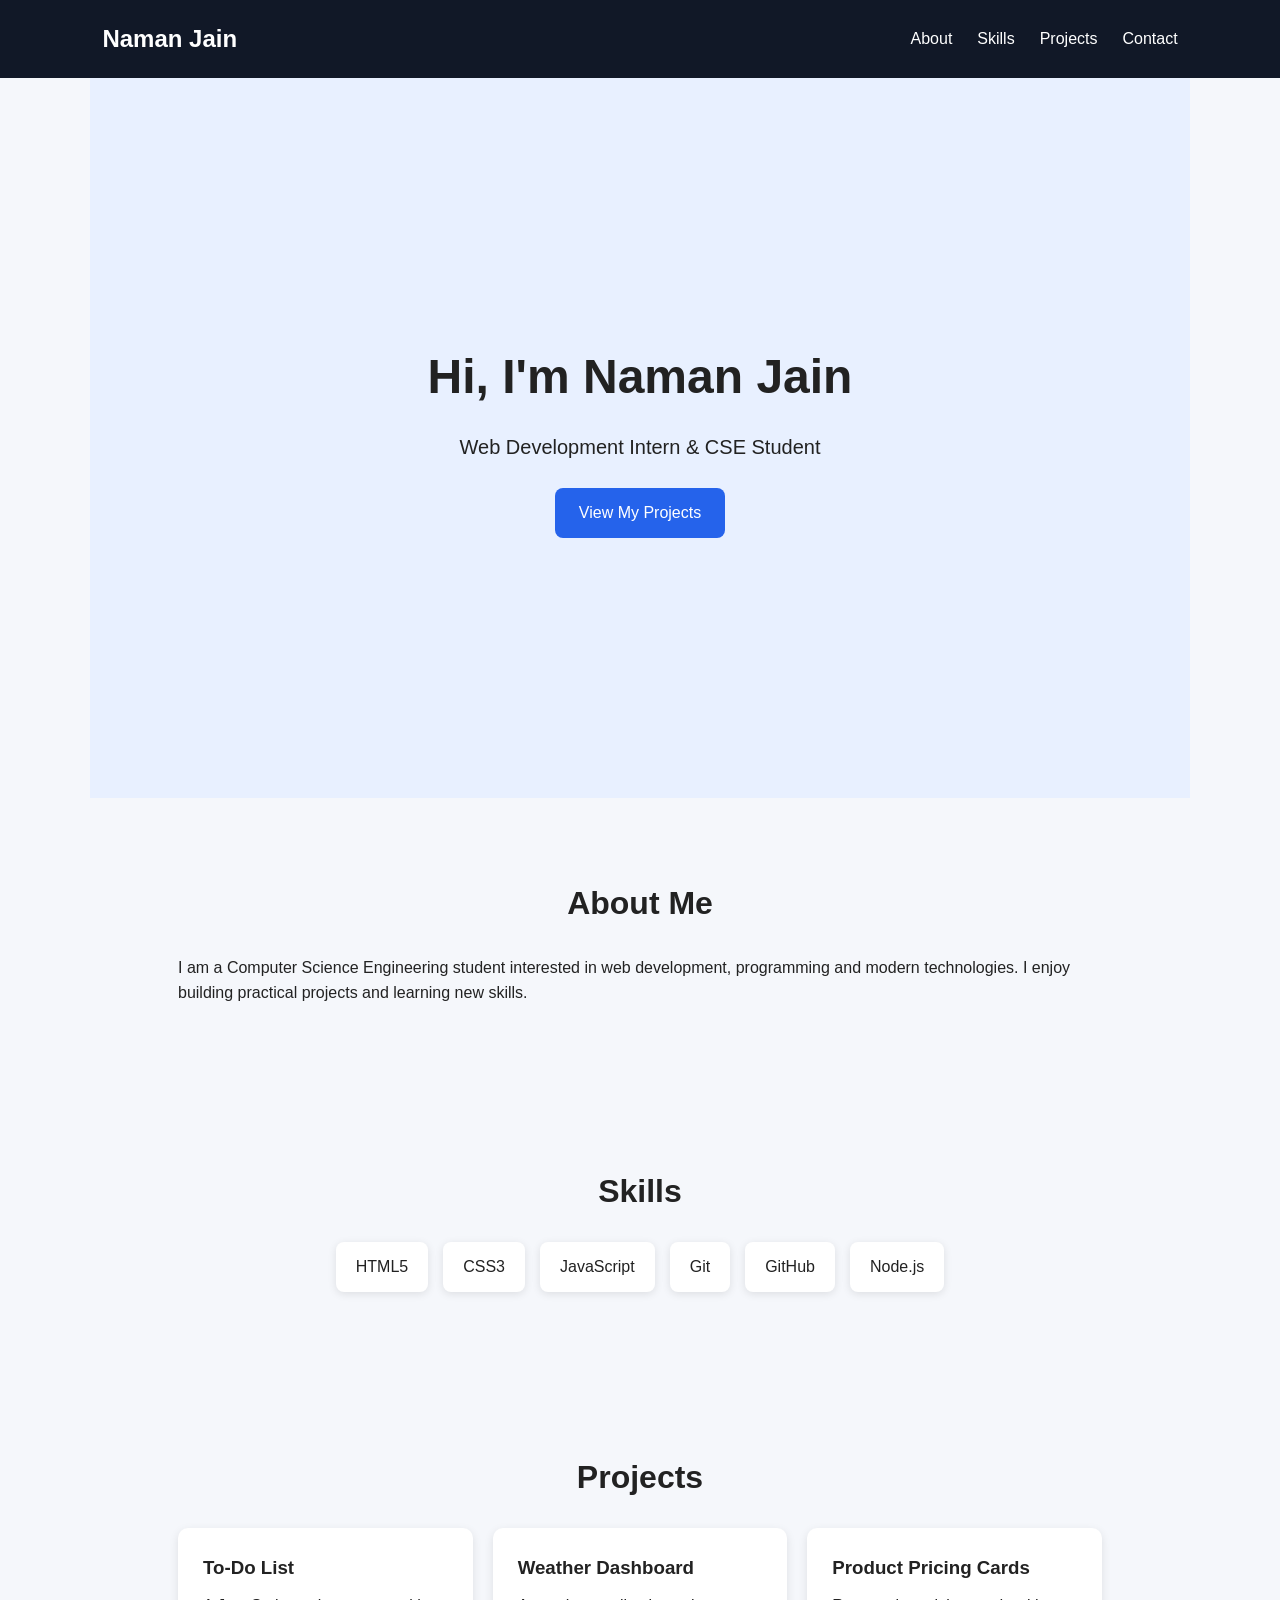
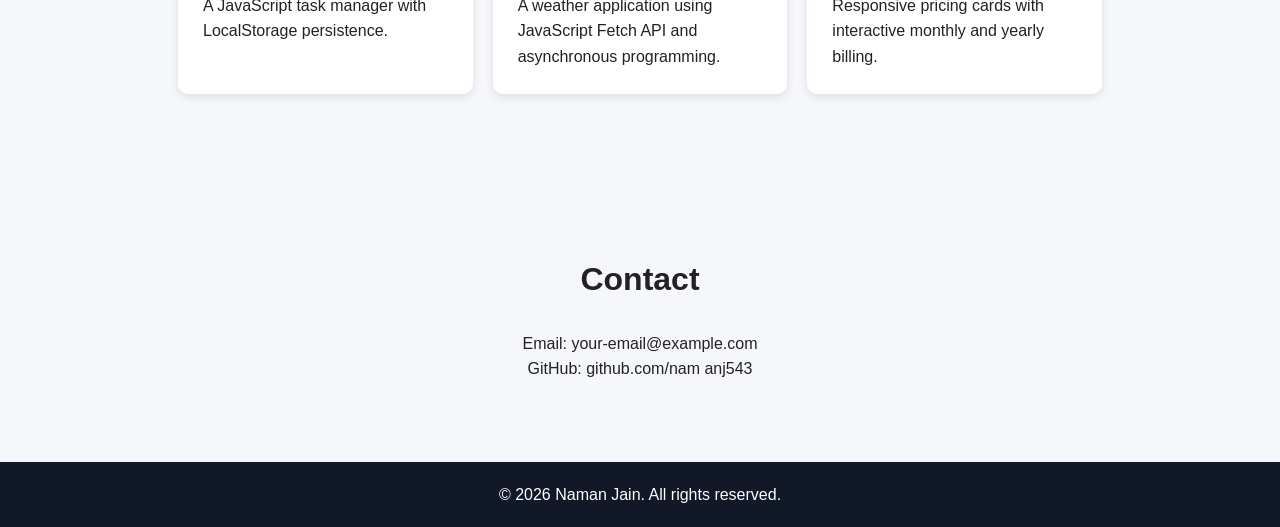
<file: task-1-portfolio/index.html>
<!DOCTYPE html>
<html lang="en">
<head>
    <meta charset="UTF-8">
    <meta name="viewport" content="width=device-width, initial-scale=1.0">
    <title>Naman Jain | Web Developer</title>
    <link rel="stylesheet" href="style.css">
</head>
<body>

    <header>
        <nav>
            <h2>Naman Jain</h2>

            <div>
                <a href="#about">About</a>
                <a href="#skills">Skills</a>
                <a href="#projects">Projects</a>
                <a href="#contact">Contact</a>
            </div>
        </nav>
    </header>

    <main>

        <section class="hero">
            <h1>Hi, I'm Naman Jain</h1>
            <p>Web Development Intern & CSE Student</p>
            <a class="button" href="#projects">View My Projects</a>
        </section>

        <section id="about">
            <h2>About Me</h2>
            <p>
                I am a Computer Science Engineering student interested in
                web development, programming and modern technologies.
                I enjoy building practical projects and learning new skills.
            </p>
        </section>

        <section id="skills">
            <h2>Skills</h2>

            <div class="skills">
                <span>HTML5</span>
                <span>CSS3</span>
                <span>JavaScript</span>
                <span>Git</span>
                <span>GitHub</span>
                <span>Node.js</span>
            </div>
        </section>

        <section id="projects">
            <h2>Projects</h2>

            <div class="projects">

                <article>
                    <h3>To-Do List</h3>
                    <p>
                        A JavaScript task manager with LocalStorage
                        persistence.
                    </p>
                </article>

                <article>
                    <h3>Weather Dashboard</h3>
                    <p>
                        A weather application using JavaScript Fetch API
                        and asynchronous programming.
                    </p>
                </article>

                <article>
                    <h3>Product Pricing Cards</h3>
                    <p>
                        Responsive pricing cards with interactive
                        monthly and yearly billing.
                    </p>
                </article>

            </div>
        </section>

        <section id="contact">
            <h2>Contact</h2>
            <p>Email: your-email@example.com</p>
            <p>GitHub: github.com/nam anj543</p>
        </section>

    </main>

    <footer>
        <p>© 2026 Naman Jain. All rights reserved.</p>
    </footer>

</body>
</html>
</file>
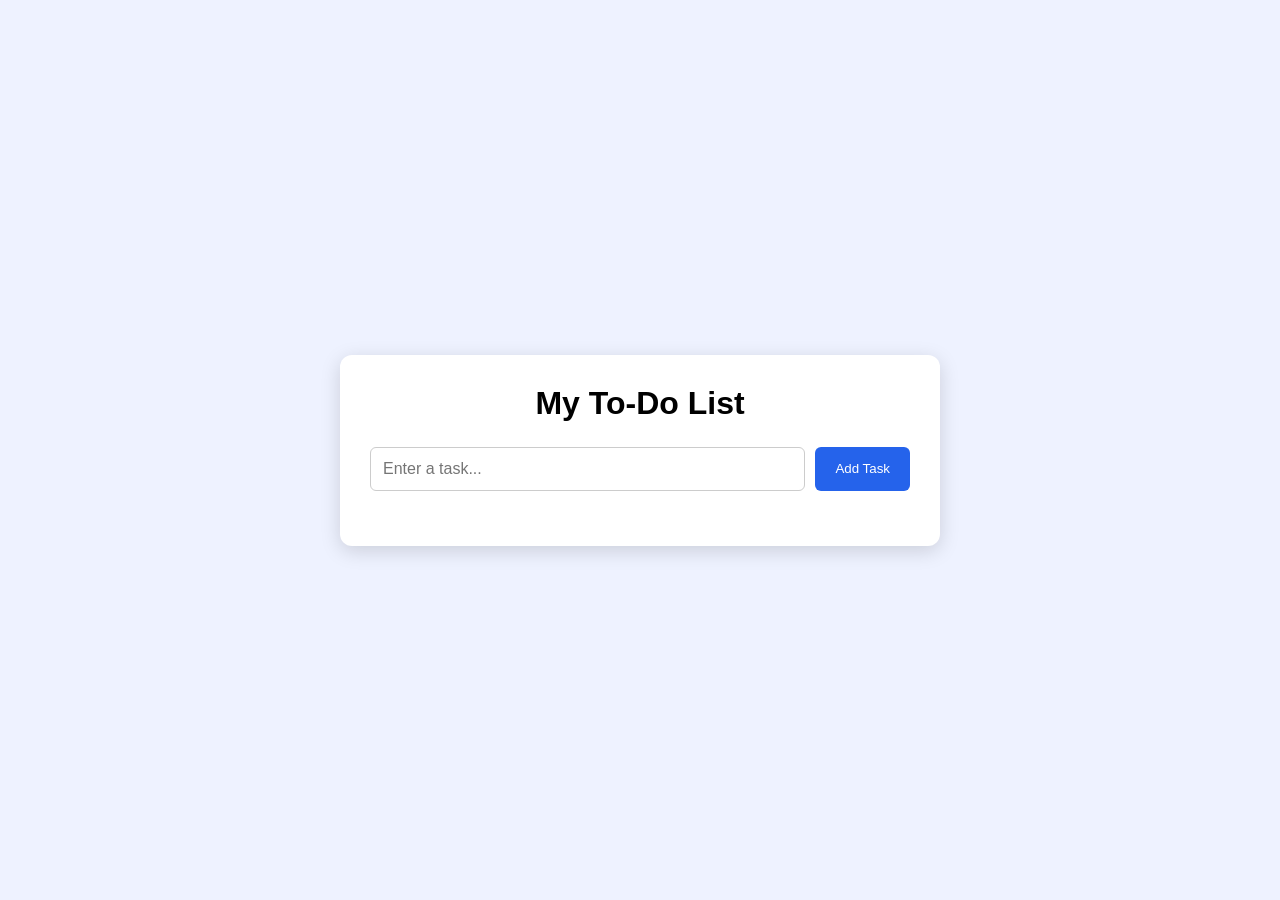
<file: task-2-todo-list/index.html>
<!DOCTYPE html>
<html lang="en">
<head>
    <meta charset="UTF-8">
    <meta name="viewport" content="width=device-width, initial-scale=1.0">
    <title>Interactive To-Do List</title>
    <link rel="stylesheet" href="style.css">
</head>

<body>

    <div class="container">

        <h1>My To-Do List</h1>

        <div class="input-area">
            <input 
                type="text" 
                id="taskInput" 
                placeholder="Enter a task..."
            >
            <button id="addBtn">Add Task</button>
        </div>

        <ul id="taskList"></ul>

    </div>

    <script src="script.js"></script>

</body>
</html>
</file>
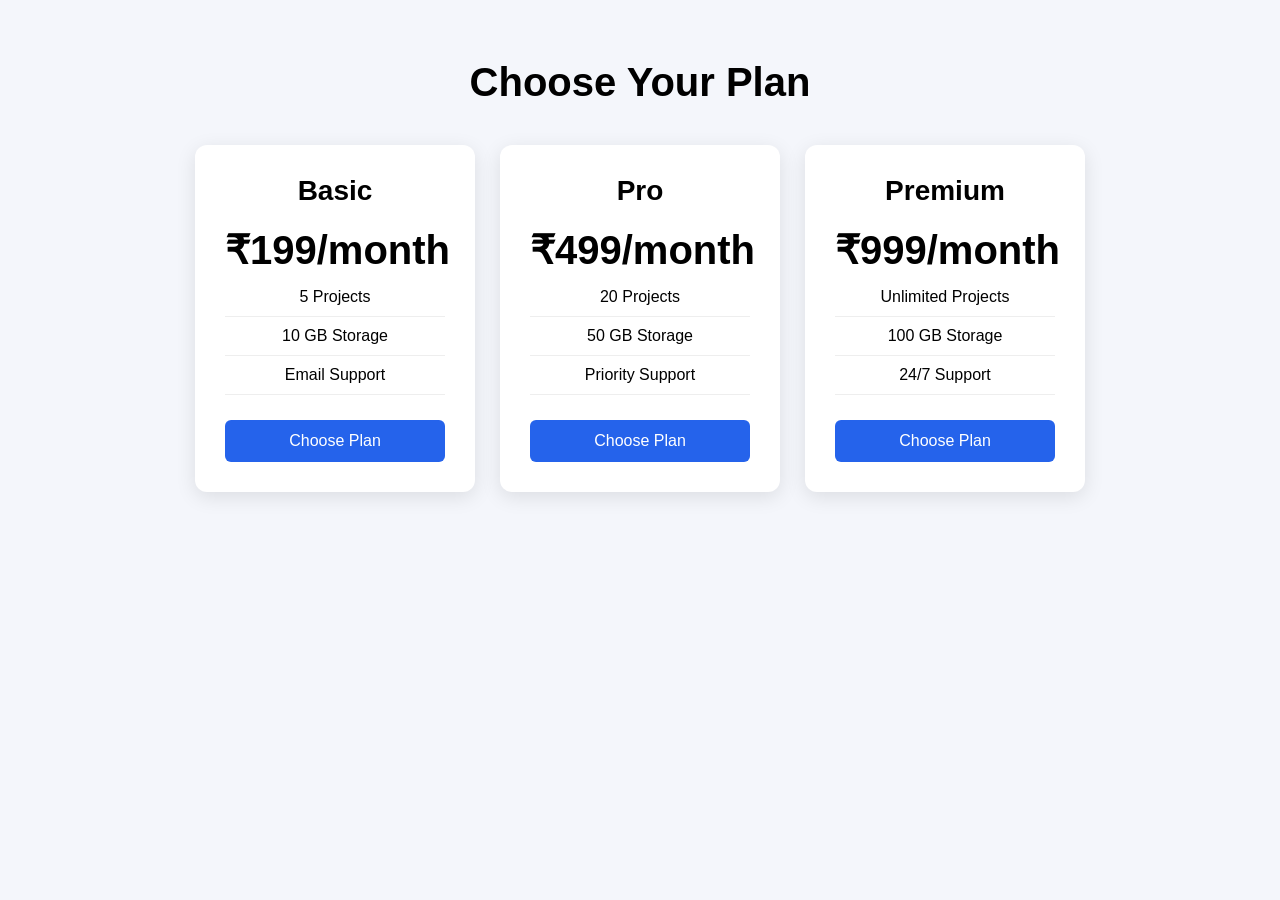
<file: task-3-pricing-cards/index.html>
<!DOCTYPE html>
<html lang="en">
<head>
    <meta charset="UTF-8">
    <meta name="viewport" content="width=device-width, initial-scale=1.0">

    <title>Pricing Cards</title>

    <link rel="stylesheet" href="style.css">
</head>

<body>

    <h1>Choose Your Plan</h1>

    <div class="pricing-container">

        <div class="pricing-card">
            <h2>Basic</h2>
            <p class="price">₹199/month</p>

            <ul>
                <li>5 Projects</li>
                <li>10 GB Storage</li>
                <li>Email Support</li>
            </ul>

            <button>Choose Plan</button>
        </div>

        <div class="pricing-card">
            <h2>Pro</h2>
            <p class="price">₹499/month</p>

            <ul>
                <li>20 Projects</li>
                <li>50 GB Storage</li>
                <li>Priority Support</li>
            </ul>

            <button>Choose Plan</button>
        </div>

        <div class="pricing-card">
            <h2>Premium</h2>
            <p class="price">₹999/month</p>

            <ul>
                <li>Unlimited Projects</li>
                <li>100 GB Storage</li>
                <li>24/7 Support</li>
            </ul>

            <button>Choose Plan</button>
        </div>

    </div>

    <script src="script.js"></script>

</body>
</html>
</file>
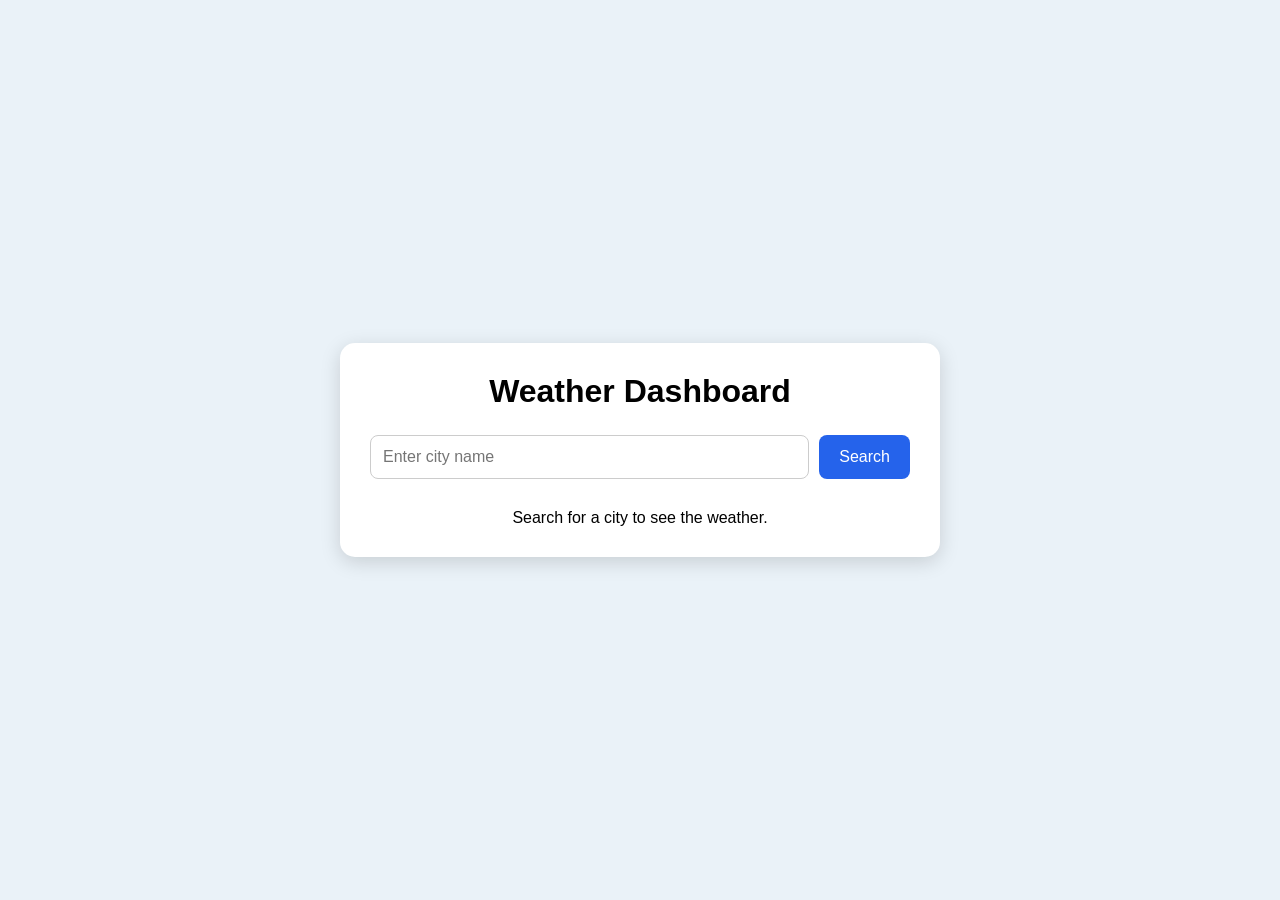
<file: task-4-weather-dashboard/index.html>
<!DOCTYPE html>
<html lang="en">
<head>
    <meta charset="UTF-8">
    <meta name="viewport" content="width=device-width, initial-scale=1.0">
    <title>Weather Dashboard</title>
    <link rel="stylesheet" href="style.css">
</head>

<body>

    <div class="weather-container">

        <h1>Weather Dashboard</h1>

        <div class="search-box">
            <input 
                type="text" 
                id="cityInput" 
                placeholder="Enter city name"
            >

            <button id="searchBtn">Search</button>
        </div>

        <div id="weatherResult">
            <p>Search for a city to see the weather.</p>
        </div>

    </div>

    <script src="script.js"></script>
</body>
</html>
</file>
<file: task-1-portfolio/style.css>
* {
    margin: 0;
    padding: 0;
    box-sizing: border-box;
}

html {
    scroll-behavior: smooth;
}

body {
    font-family: Arial, sans-serif;
    line-height: 1.6;
    background: #f5f7fb;
    color: #222;
}

header {
    background: #111827;
    color: white;
    padding: 20px 8%;
    position: sticky;
    top: 0;
    z-index: 1000;
}

nav {
    display: flex;
    justify-content: space-between;
    align-items: center;
}

nav h2 {
    color: white;
}

nav div {
    display: flex;
    gap: 25px;
}

nav a {
    color: white;
    text-decoration: none;
}

nav a:hover {
    color: #60a5fa;
}

main {
    max-width: 1100px;
    margin: auto;
}

section {
    padding: 80px 8%;
}

.hero {
    min-height: 80vh;
    display: flex;
    flex-direction: column;
    justify-content: center;
    align-items: center;
    text-align: center;
    background: #e8f0ff;
}

.hero h1 {
    font-size: 48px;
    margin-bottom: 15px;
}

.hero p {
    font-size: 20px;
    margin-bottom: 25px;
}

.button {
    display: inline-block;
    background: #2563eb;
    color: white;
    padding: 12px 24px;
    border-radius: 8px;
    text-decoration: none;
}

.button:hover {
    background: #1d4ed8;
}

section h2 {
    font-size: 32px;
    margin-bottom: 25px;
    text-align: center;
}

.skills {
    display: flex;
    flex-wrap: wrap;
    justify-content: center;
    gap: 15px;
}

.skills span {
    background: white;
    padding: 12px 20px;
    border-radius: 8px;
    box-shadow: 0 2px 8px rgba(0, 0, 0, 0.1);
}

.projects {
    display: grid;
    grid-template-columns: repeat(3, 1fr);
    gap: 20px;
}

.projects article {
    background: white;
    padding: 25px;
    border-radius: 10px;
    box-shadow: 0 3px 10px rgba(0, 0, 0, 0.1);
}

.projects h3 {
    margin-bottom: 10px;
}

#contact {
    text-align: center;
}

footer {
    background: #111827;
    color: white;
    text-align: center;
    padding: 20px;
}

@media (max-width: 768px) {
    nav {
        flex-direction: column;
        gap: 15px;
    }

    nav div {
        gap: 12px;
        flex-wrap: wrap;
        justify-content: center;
    }

    .hero h1 {
        font-size: 36px;
    }

    .projects {
        grid-template-columns: 1fr;
    }

    section {
        padding: 60px 6%;
    }
}
</file>
<file: task-2-todo-list/style.css>
* {
    margin: 0;
    padding: 0;
    box-sizing: border-box;
}

body {
    font-family: Arial, sans-serif;
    background: #eef2ff;
    min-height: 100vh;
    display: flex;
    justify-content: center;
    align-items: center;
}

.container {
    width: 90%;
    max-width: 600px;
    background: white;
    padding: 30px;
    border-radius: 12px;
    box-shadow: 0 5px 20px rgba(0, 0, 0, 0.15);
}

h1 {
    text-align: center;
    margin-bottom: 25px;
}

.input-area {
    display: flex;
    gap: 10px;
}

#taskInput {
    flex: 1;
    padding: 12px;
    border: 1px solid #ccc;
    border-radius: 6px;
    font-size: 16px;
}

#addBtn {
    padding: 12px 20px;
    border: none;
    border-radius: 6px;
    background: #2563eb;
    color: white;
    cursor: pointer;
}

#addBtn:hover {
    background: #1d4ed8;
}

#taskList {
    list-style: none;
    margin-top: 25px;
}

.task {
    display: flex;
    justify-content: space-between;
    align-items: center;
    padding: 12px;
    margin-bottom: 10px;
    background: #f3f4f6;
    border-radius: 6px;
}

.task.completed span {
    text-decoration: line-through;
    color: #888;
}

.task button {
    border: none;
    background: #dc2626;
    color: white;
    padding: 7px 12px;
    border-radius: 5px;
    cursor: pointer;
}
</file>
<file: task-3-pricing-cards/style.css>
* {
    box-sizing: border-box;
    margin: 0;
    padding: 0;
}

body {
    font-family: Arial, sans-serif;
    background-color: #f4f6fb;
    min-height: 100vh;

    display: flex;
    flex-direction: column;
    align-items: center;

    padding: 60px 20px;
}

h1 {
    margin-bottom: 40px;
    font-size: 40px;
}

.pricing-container {
    display: flex;
    gap: 25px;
    justify-content: center;
    flex-wrap: wrap;
}

.pricing-card {
    background-color: white;

    width: 280px;
    padding: 30px;

    text-align: center;

    border-radius: 12px;

    box-shadow: 0 5px 20px rgba(0, 0, 0, 0.1);

    transition: transform 0.3s ease;
}

.pricing-card:hover {
    transform: translateY(-8px);
}

.pricing-card h2 {
    font-size: 28px;
    margin-bottom: 20px;
}

.price {
    font-size: 40px;
    font-weight: bold;
    margin-bottom: 5px;
}

.pricing-card > p:not(.price) {
    color: #777;
    margin-bottom: 25px;
}

.pricing-card ul {
    list-style: none;
    margin-bottom: 25px;
}

.pricing-card li {
    padding: 10px 0;
    border-bottom: 1px solid #eee;
}

.pricing-card button {
    width: 100%;
    padding: 12px;

    border: none;
    border-radius: 6px;

    background-color: #2563eb;
    color: white;

    font-size: 16px;
    cursor: pointer;
}

.pricing-card button:hover {
    background-color: #1d4ed8;
}

.popular {
    border: 3px solid #2563eb;
}
</file>
<file: task-4-weather-dashboard/style.css>
* {
    margin: 0;
    padding: 0;
    box-sizing: border-box;
}

body {
    font-family: Arial, sans-serif;
    background: #eaf2f8;
    min-height: 100vh;

    display: flex;
    justify-content: center;
    align-items: center;
}

.weather-container {
    width: 90%;
    max-width: 600px;
    background: white;
    padding: 30px;
    border-radius: 15px;
    box-shadow: 0 5px 20px rgba(0, 0, 0, 0.15);
    text-align: center;
}

h1 {
    margin-bottom: 25px;
}

.search-box {
    display: flex;
    gap: 10px;
}

#cityInput {
    flex: 1;
    padding: 12px;
    border: 1px solid #ccc;
    border-radius: 8px;
    font-size: 16px;
}

#searchBtn {
    padding: 12px 20px;
    border: none;
    border-radius: 8px;
    background: #2563eb;
    color: white;
    font-size: 16px;
    cursor: pointer;
}

#searchBtn:hover {
    background: #1d4ed8;
}

#weatherResult {
    margin-top: 30px;
}
</file>
